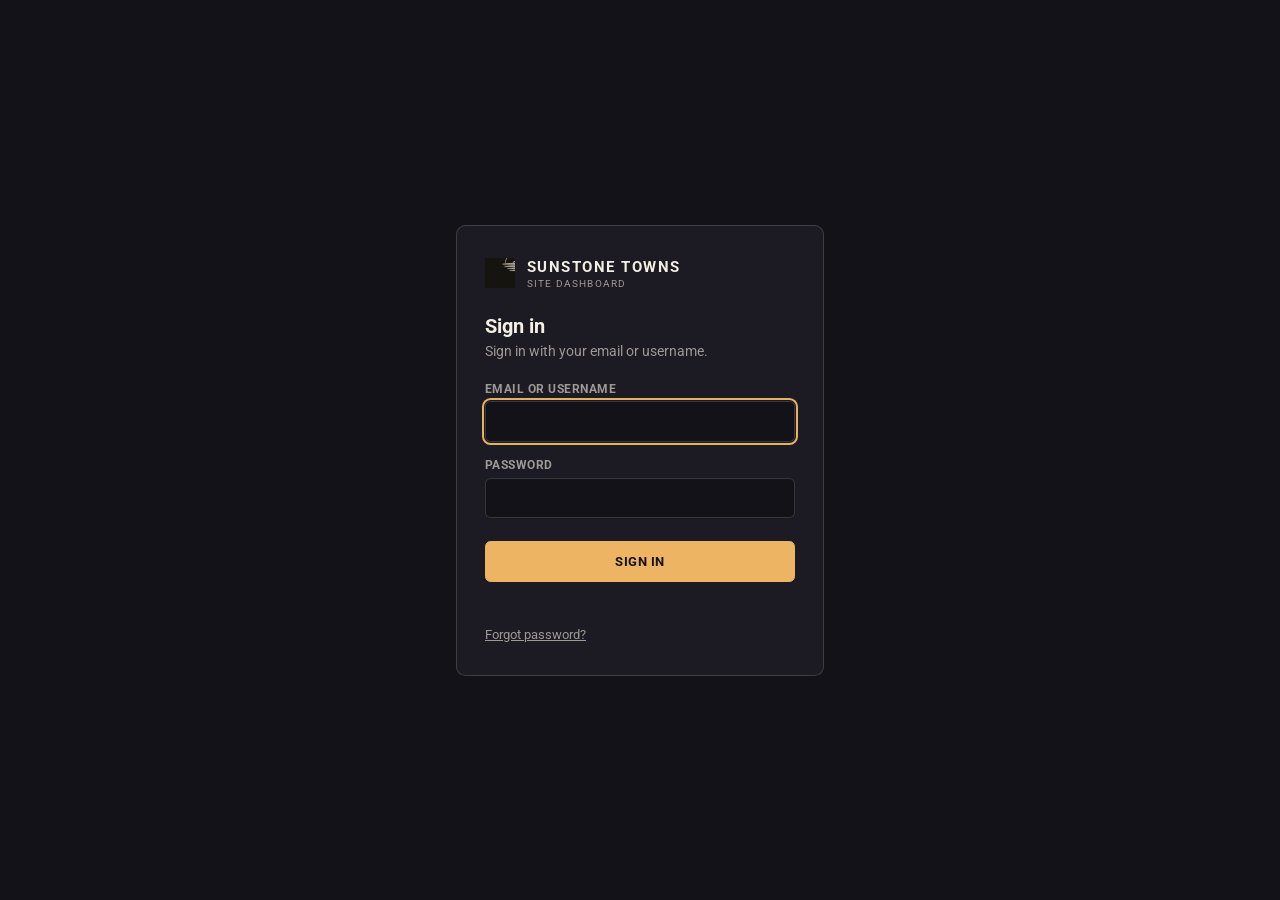
<file: login.html>
<!DOCTYPE html>
<html lang="en">
<head>
<meta charset="UTF-8">
<meta name="viewport" content="width=device-width, initial-scale=1.0">
<title>Sign in, Sunstone Towns Site Dashboard</title>
<meta name="robots" content="noindex, nofollow">
<link href="https://fonts.googleapis.com/css2?family=Roboto:wght@400;500;700&display=swap" rel="stylesheet">
<style>
:root{ --bg:#141219; --card:#1c1a22; --ink:#f4efe3; --sub:rgba(244,239,227,.6); --line:rgba(244,239,227,.16); --gold:#e7b162; --gold-btn:#ecb463; --bad:#e07a6a; }
*{ box-sizing:border-box; }
html,body{ height:100%; }
body{ margin:0; font-family:'Roboto','Helvetica Neue',Helvetica,Arial,sans-serif; background:var(--bg); color:var(--ink); display:flex; align-items:center; justify-content:center; -webkit-font-smoothing:antialiased; }
.card{ width:100%; max-width:23rem; margin:1rem; background:var(--card); border:1px solid var(--line); border-radius:0.6rem; padding:2rem 1.75rem; }
.brand{ display:flex; align-items:center; gap:0.7rem; margin-bottom:1.6rem; }
.brand img{ height:1.9rem; width:auto; display:block; }
.brand div{ display:flex; flex-direction:column; align-items:flex-start; text-align:left; }
.brand div .name{ font-size:0.95rem; font-weight:700; letter-spacing:0.1em; text-align:left; margin:0; }
.brand div .tag{ font-size:0.625rem; letter-spacing:0.12em; color:var(--sub); margin-top:0.15rem; text-transform:uppercase; text-align:left; }
h1{ font-size:1.25rem; margin:0 0 0.3rem; font-weight:700; }
p.sub{ margin:0 0 1.4rem; color:var(--sub); font-size:0.875rem; }
.field{ margin-bottom:1rem; }
.field label{ display:block; font-size:0.75rem; font-weight:700; text-transform:uppercase; letter-spacing:0.04em; color:var(--sub); margin-bottom:0.35rem; }
.field input{ width:100%; font-family:inherit; font-size:0.9375rem; padding:0.65rem 0.75rem; border:1px solid var(--line); border-radius:0.35rem; background:var(--bg); color:var(--ink); }
.field input:focus{ outline:2px solid var(--gold); outline-offset:1px; }
button{ width:100%; font-family:inherit; font-size:0.8125rem; font-weight:700; letter-spacing:0.04em; text-transform:uppercase; padding:0.75rem 1rem; border-radius:0.35rem; border:1px solid var(--gold-btn); background:var(--gold-btn); color:#17110a; cursor:pointer; margin-top:0.4rem; }
button:hover{ opacity:0.9; }
button:disabled{ opacity:0.5; cursor:default; }
.msg{ font-size:0.8125rem; margin-top:0.9rem; min-height:1.1em; }
.msg.err{ color:var(--bad); }
.msg.ok{ color:var(--gold); }
.linkbtn{ width:auto; background:none; border:0; padding:0; margin:1rem 0 0; color:var(--sub); font-size:0.8125rem; font-weight:400; letter-spacing:0; text-transform:none; text-decoration:underline; cursor:pointer; }
.linkbtn:hover{ color:var(--ink); opacity:1; }
.hidden{ display:none; }
p.note{ margin:1rem 0 0; color:var(--sub); font-size:0.75rem; line-height:1.5; }
</style>
</head>
<body>
<div class="card">
  <div class="brand"><img src="assets/favicon.svg" alt="Sunstone Towns"><div><div class="name">SUNSTONE TOWNS</div><div class="tag">Site Dashboard</div></div></div>
  <div id="view-login">
  <h1>Sign in</h1>
  <p class="sub">Sign in with your email or username.</p>
  <form id="login-form">
    <div class="field"><label for="username">Email or username</label><input id="username" name="username" autocomplete="username" autofocus></div>
    <div class="field"><label for="password">Password</label><input id="password" name="password" type="password" autocomplete="current-password"></div>
    <button type="submit" id="login-btn">Sign in</button>
    <div class="msg" id="login-msg"></div>
  </form>
  <button type="button" class="linkbtn" data-show="forgot">Forgot password?</button>
  </div>
  <div id="view-forgot" class="hidden">
  <h1>Reset your password</h1>
  <p class="sub">Enter your email or username and we'll email you a link to choose a new password.</p>
  <form id="forgot-form">
    <div class="field"><label for="forgot-email">Email or username</label><input id="forgot-email" autocomplete="username"></div>
    <button type="submit" id="forgot-btn">Send reset link</button>
    <div class="msg" id="forgot-msg"></div>
  </form>
  <button type="button" class="linkbtn" data-show="login">Back to sign in</button>
  <p class="note">The owner login can't be reset here. Its password is ADMIN_PASSWORD in Cloudflare.</p>
  </div>
  <div id="view-reset" class="hidden">
  <h1>Choose a new password</h1>
  <p class="sub">At least 10 characters. This signs you out on other devices.</p>
  <form id="reset-form">
    <div class="field"><label for="reset-pass">New password</label><input id="reset-pass" type="password" autocomplete="new-password"></div>
    <div class="field"><label for="reset-pass2">Type it again</label><input id="reset-pass2" type="password" autocomplete="new-password"></div>
    <button type="submit" id="reset-btn">Save new password</button>
    <div class="msg" id="reset-msg"></div>
  </form>
  <button type="button" class="linkbtn" data-show="forgot">Send a new link</button>
  </div>
</div>
<script>
const resetToken = new URLSearchParams(location.search).get('reset');
function show(view) {
  ['login', 'forgot', 'reset'].forEach((v) => document.getElementById('view-' + v).classList.toggle('hidden', v !== view));
  const first = document.querySelector('#view-' + view + ' input');
  if (first) first.focus();
}
document.querySelectorAll('[data-show]').forEach((b) => b.addEventListener('click', () => show(b.dataset.show)));
async function post(url, data) {
  const res = await fetch(url, { method: 'POST', headers: { 'content-type': 'application/json' }, body: JSON.stringify(data) });
  let body; try { body = await res.json(); } catch { body = null; }
  if (!res.ok || !body || body.ok === false) throw new Error((body && body.error) || 'Something went wrong. Please try again.');
  return body;
}
if (resetToken) {
  history.replaceState(null, '', location.pathname);
  show('reset');
}
document.getElementById('forgot-form').addEventListener('submit', async (e) => {
  e.preventDefault();
  const b = document.getElementById('forgot-btn'); const m = document.getElementById('forgot-msg');
  b.disabled = true; m.className = 'msg'; m.textContent = '';
  try {
    const body = await post('/api/password-reset', { email: document.getElementById('forgot-email').value });
    m.className = 'msg ok'; m.textContent = body.message;
  } catch (err) { m.className = 'msg err'; m.textContent = err.message; }
  b.disabled = false;
});
document.getElementById('reset-form').addEventListener('submit', async (e) => {
  e.preventDefault();
  const b = document.getElementById('reset-btn'); const m = document.getElementById('reset-msg');
  const p1 = document.getElementById('reset-pass').value; const p2 = document.getElementById('reset-pass2').value;
  m.className = 'msg err';
  if (p1.length < 10) { m.textContent = 'Passwords need at least 10 characters.'; return; }
  if (p1 !== p2) { m.textContent = "The two passwords don't match."; return; }
  b.disabled = true; m.className = 'msg'; m.textContent = '';
  try {
    const body = await post('/api/password-reset/confirm', { token: resetToken, password: p1 });
    show('login');
    document.getElementById('username').value = body.email || '';
    document.getElementById('password').focus();
    msg.className = 'msg ok'; msg.textContent = 'Password changed. Sign in with your new password.';
  } catch (err) { m.className = 'msg err'; m.textContent = err.message; b.disabled = false; }
});
const form = document.getElementById('login-form');
const btn = document.getElementById('login-btn');
const msg = document.getElementById('login-msg');
form.addEventListener('submit', async (e) => {
  e.preventDefault();
  const username = document.getElementById('username').value;
  const password = document.getElementById('password').value;
  btn.disabled = true; btn.textContent = 'Signing in…';
  msg.className = 'msg'; msg.textContent = '';
  try {
    const res = await fetch('/api/login', { method: 'POST', headers: { 'content-type': 'application/json' }, body: JSON.stringify({ username, password }) });
    let body; try { body = await res.json(); } catch { body = null; }
    if (!res.ok || !body || body.ok === false) throw new Error((body && body.error) || 'Sign in failed.');
    const params = new URLSearchParams(location.search);
    location.href = params.get('next') || '/admin.html';
  } catch (err) {
    msg.className = 'msg err'; msg.textContent = err.message;
    btn.disabled = false; btn.textContent = 'Sign in';
  }
});
</script>
</body>
</html>
</file>
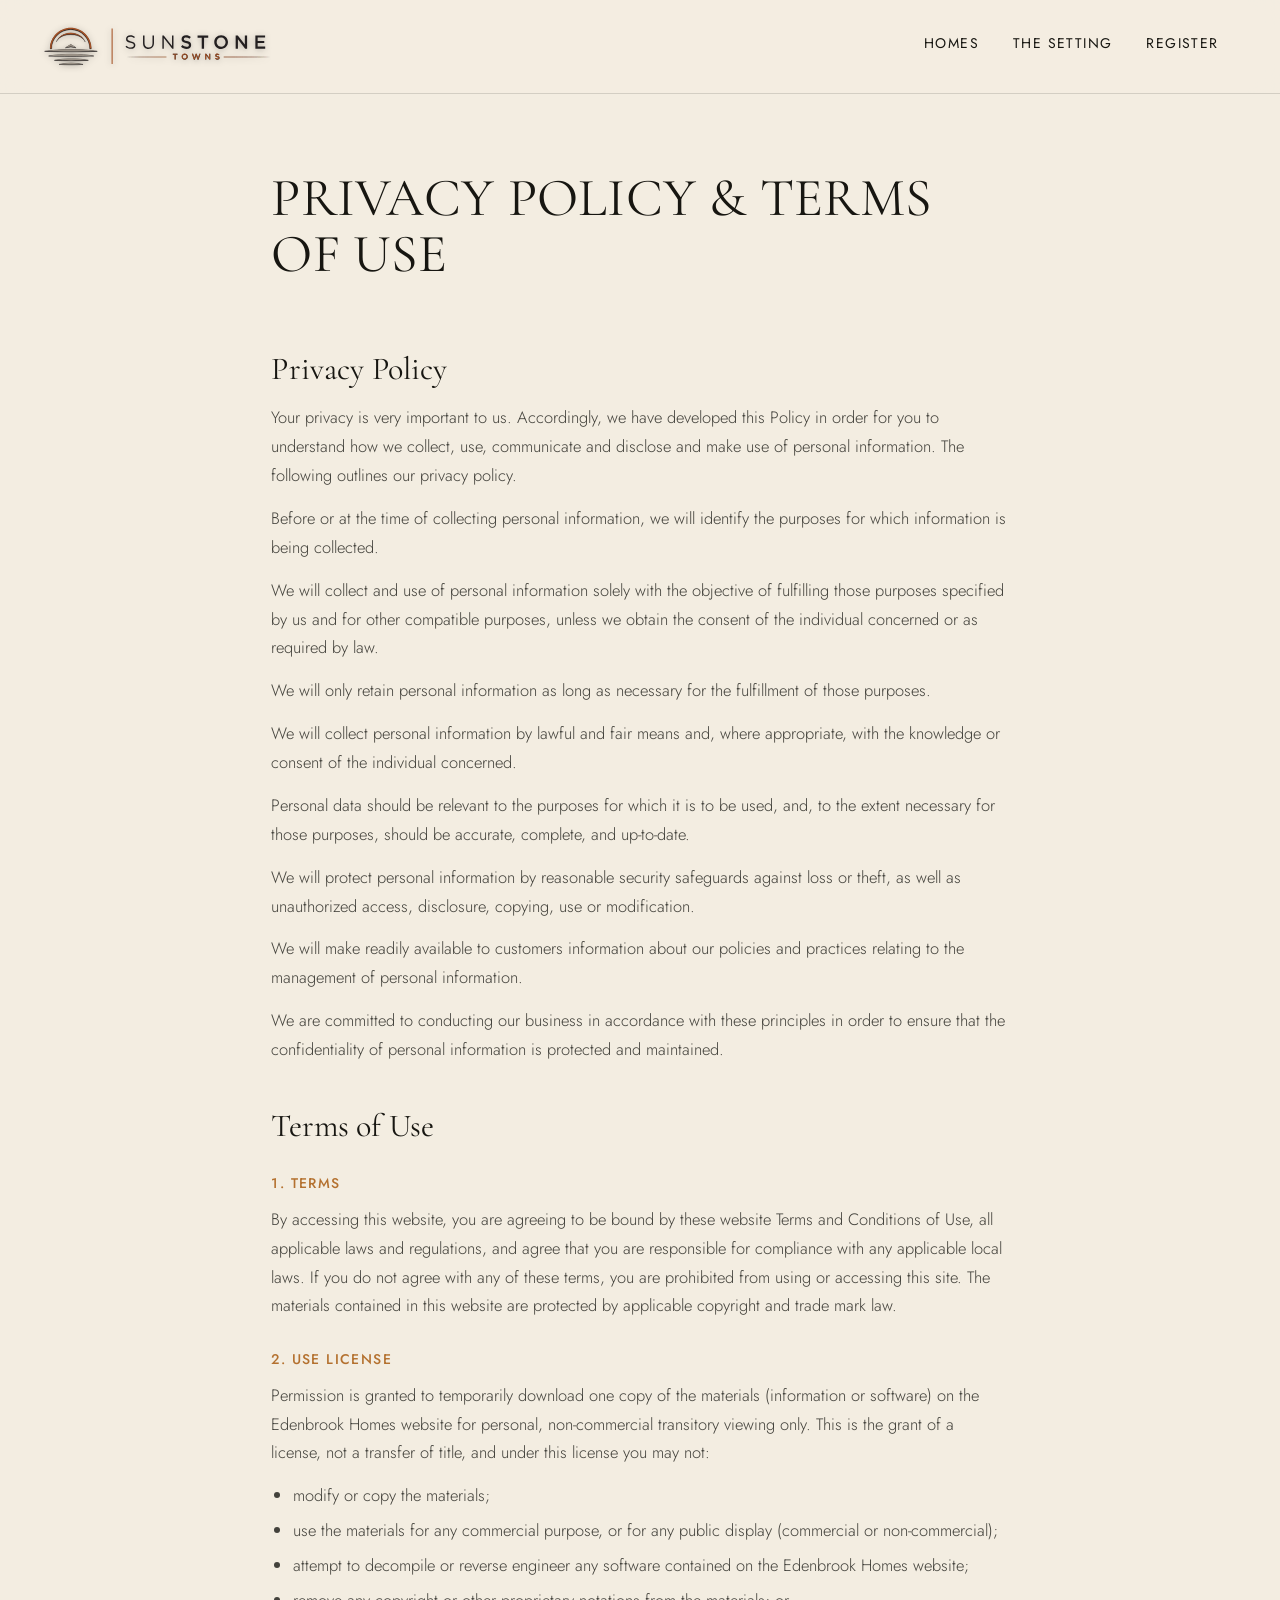
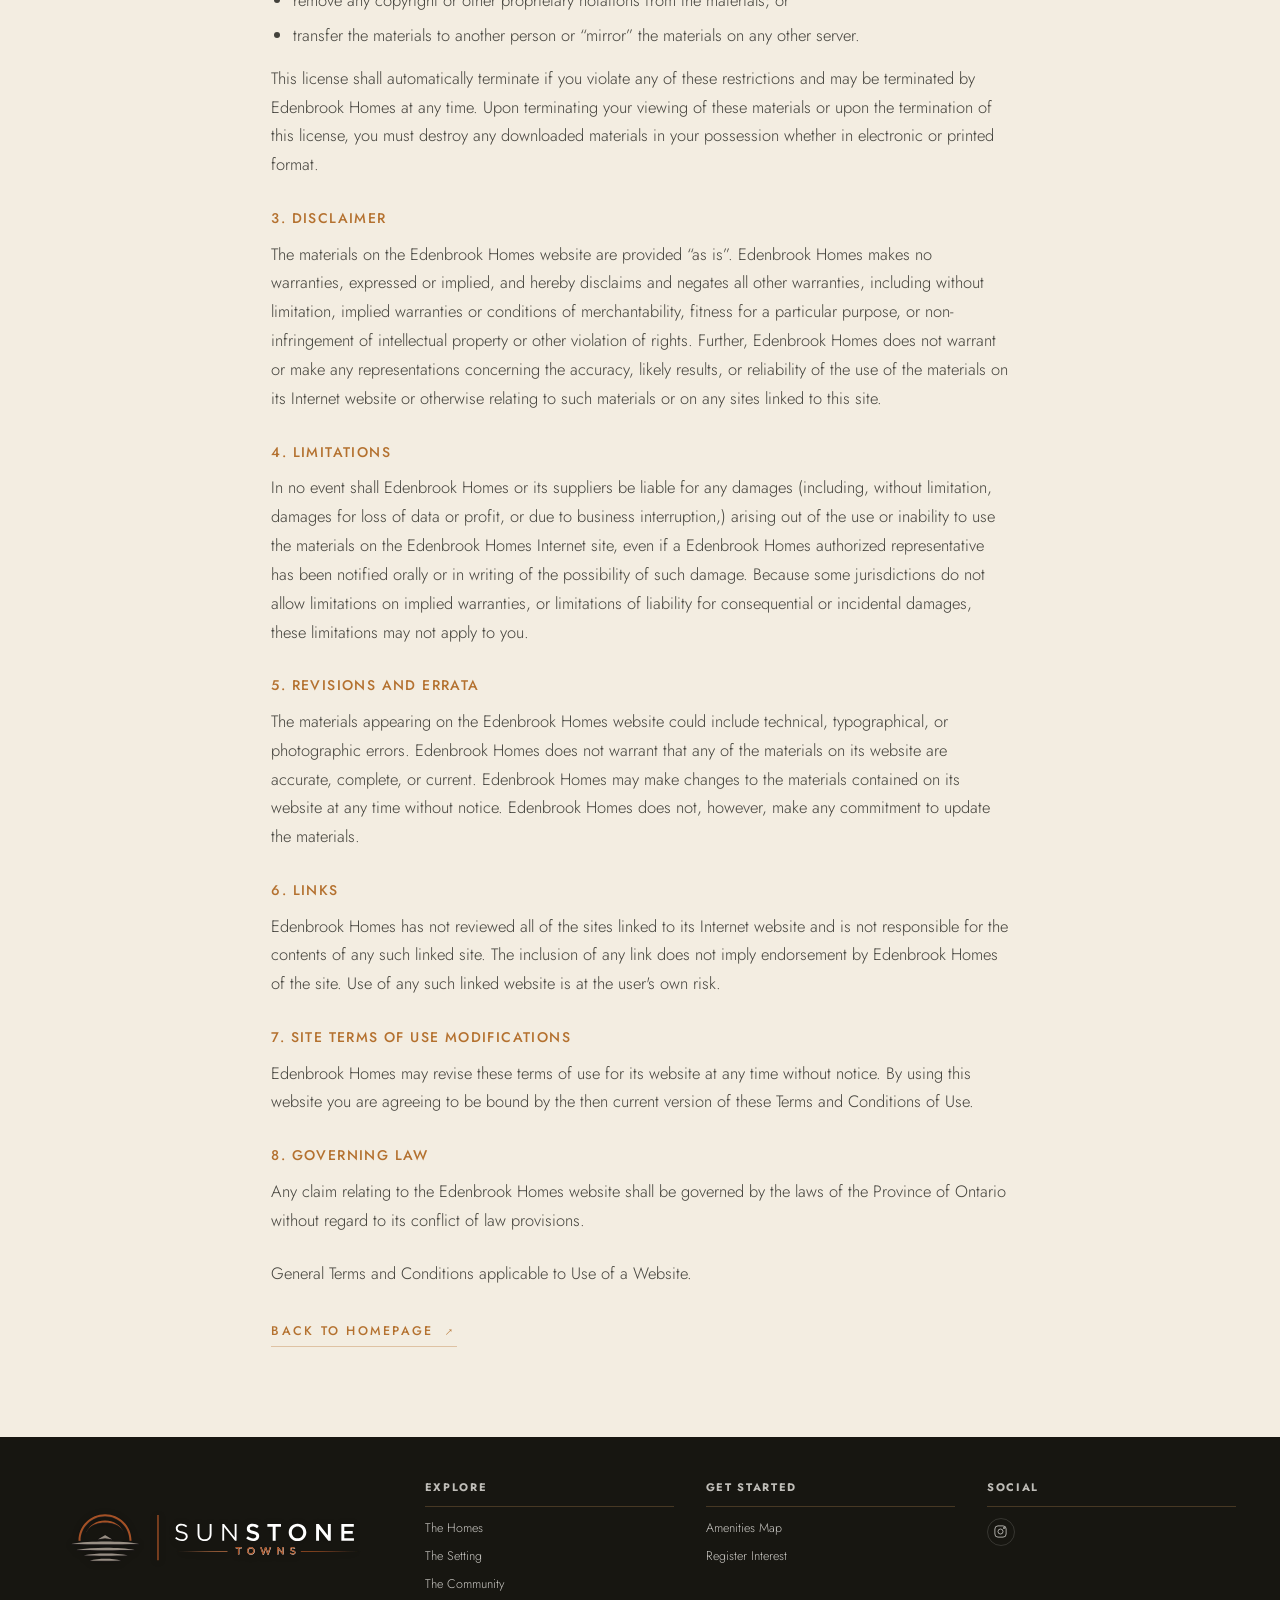
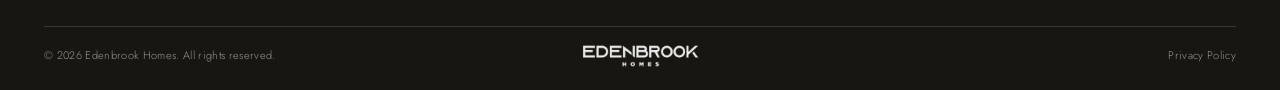
<file: privacy-policy.html>
<!DOCTYPE html>
<html lang="en">
<head>
<meta charset="utf-8">
<!--cms:head_tags-->
<meta name="viewport" content="width=device-width, initial-scale=1">
<title>Privacy Policy &amp; Terms of Use, Sunstone Towns | Edenbrook Homes</title>
<meta name="description" content="Privacy policy and terms of use for the Sunstone Towns website by Edenbrook Homes.">
<meta name="theme-color" content="#15140F">
<meta name="robots" content="noindex">

<link rel="icon" href="assets/favicon.svg" type="image/svg+xml">
<link rel="preconnect" href="https://fonts.googleapis.com">
<link rel="preconnect" href="https://fonts.gstatic.com" crossorigin>
<link href="https://fonts.googleapis.com/css2?family=Cormorant+Garamond:ital,wght@0,300;0,400;0,500;1,300;1,400&family=Jost:wght@300;400;500&display=swap" rel="stylesheet">
<link rel="stylesheet" href="css/styles.css?v=16">
</head>
<body>
<!--cms:body_start_tags-->

<header class="site-header is-stuck">
  <div class="site-header__inner">
    <div class="header__brand-col">
      <a href="index.html" class="brand" aria-label="Sunstone Towns, home">
        <img class="brand__logo brand__logo--landscape" src="assets/sunstonelogo-landscape.svg" alt="Sunstone Towns">
      </a>
    </div>

    <div class="header__nav-col">
      <nav class="nav" id="siteNav" aria-label="Primary">
        <a href="index.html#homes">Homes</a>
        <a href="index.html#setting">The Setting</a>
        <a href="index.html#register">Register</a>
      </nav>
      <button type="button" class="nav-toggle" id="navToggle" aria-label="Open menu" aria-expanded="false" aria-controls="siteNav">
        <span class="nav-toggle__bar"></span>
        <span class="nav-toggle__bar"></span>
        <span class="nav-toggle__bar"></span>
      </button>
    </div>
  </div>
</header>

<section class="legal">
  <div class="wrap legal__inner">
    <header class="legal__head">
      <h1>Privacy Policy &amp; Terms of Use</h1>
      <div class="rule rule--left"></div>
    </header>

    <div class="legal__body">
      <h2 id="privacy-policy">Privacy Policy</h2>
      <p>Your privacy is very important to us. Accordingly, we have developed this Policy in order for you to understand how we collect, use, communicate and disclose and make use of personal information. The following outlines our privacy policy.</p>
      <p>Before or at the time of collecting personal information, we will identify the purposes for which information is being collected.</p>
      <p>We will collect and use of personal information solely with the objective of fulfilling those purposes specified by us and for other compatible purposes, unless we obtain the consent of the individual concerned or as required by law.</p>
      <p>We will only retain personal information as long as necessary for the fulfillment of those purposes.</p>
      <p>We will collect personal information by lawful and fair means and, where appropriate, with the knowledge or consent of the individual concerned.</p>
      <p>Personal data should be relevant to the purposes for which it is to be used, and, to the extent necessary for those purposes, should be accurate, complete, and up-to-date.</p>
      <p>We will protect personal information by reasonable security safeguards against loss or theft, as well as unauthorized access, disclosure, copying, use or modification.</p>
      <p>We will make readily available to customers information about our policies and practices relating to the management of personal information.</p>
      <p>We are committed to conducting our business in accordance with these principles in order to ensure that the confidentiality of personal information is protected and maintained.</p>

      <h2 id="terms-of-use">Terms of Use</h2>

      <h3>1. Terms</h3>
      <p>By accessing this website, you are agreeing to be bound by these website Terms and Conditions of Use, all applicable laws and regulations, and agree that you are responsible for compliance with any applicable local laws. If you do not agree with any of these terms, you are prohibited from using or accessing this site. The materials contained in this website are protected by applicable copyright and trade mark law.</p>

      <h3>2. Use License</h3>
      <p>Permission is granted to temporarily download one copy of the materials (information or software) on the Edenbrook Homes website for personal, non-commercial transitory viewing only. This is the grant of a license, not a transfer of title, and under this license you may not:</p>
      <ul>
        <li>modify or copy the materials;</li>
        <li>use the materials for any commercial purpose, or for any public display (commercial or non-commercial);</li>
        <li>attempt to decompile or reverse engineer any software contained on the Edenbrook Homes website;</li>
        <li>remove any copyright or other proprietary notations from the materials; or</li>
        <li>transfer the materials to another person or &ldquo;mirror&rdquo; the materials on any other server.</li>
      </ul>
      <p>This license shall automatically terminate if you violate any of these restrictions and may be terminated by Edenbrook Homes at any time. Upon terminating your viewing of these materials or upon the termination of this license, you must destroy any downloaded materials in your possession whether in electronic or printed format.</p>

      <h3>3. Disclaimer</h3>
      <p>The materials on the Edenbrook Homes website are provided &ldquo;as is&rdquo;. Edenbrook Homes makes no warranties, expressed or implied, and hereby disclaims and negates all other warranties, including without limitation, implied warranties or conditions of merchantability, fitness for a particular purpose, or non-infringement of intellectual property or other violation of rights. Further, Edenbrook Homes does not warrant or make any representations concerning the accuracy, likely results, or reliability of the use of the materials on its Internet website or otherwise relating to such materials or on any sites linked to this site.</p>

      <h3>4. Limitations</h3>
      <p>In no event shall Edenbrook Homes or its suppliers be liable for any damages (including, without limitation, damages for loss of data or profit, or due to business interruption,) arising out of the use or inability to use the materials on the Edenbrook Homes Internet site, even if a Edenbrook Homes authorized representative has been notified orally or in writing of the possibility of such damage. Because some jurisdictions do not allow limitations on implied warranties, or limitations of liability for consequential or incidental damages, these limitations may not apply to you.</p>

      <h3>5. Revisions and Errata</h3>
      <p>The materials appearing on the Edenbrook Homes website could include technical, typographical, or photographic errors. Edenbrook Homes does not warrant that any of the materials on its website are accurate, complete, or current. Edenbrook Homes may make changes to the materials contained on its website at any time without notice. Edenbrook Homes does not, however, make any commitment to update the materials.</p>

      <h3>6. Links</h3>
      <p>Edenbrook Homes has not reviewed all of the sites linked to its Internet website and is not responsible for the contents of any such linked site. The inclusion of any link does not imply endorsement by Edenbrook Homes of the site. Use of any such linked website is at the user's own risk.</p>

      <h3>7. Site Terms of Use Modifications</h3>
      <p>Edenbrook Homes may revise these terms of use for its website at any time without notice. By using this website you are agreeing to be bound by the then current version of these Terms and Conditions of Use.</p>

      <h3>8. Governing Law</h3>
      <p>Any claim relating to the Edenbrook Homes website shall be governed by the laws of the Province of Ontario without regard to its conflict of law provisions.</p>

      <p class="legal__fine">General Terms and Conditions applicable to Use of a Website.</p>
    </div>

    <a href="index.html" class="link-arrow">Back to Homepage <span class="arw arw--up">→</span></a>
  </div>
</section>

<footer class="site-footer">
  <div class="wrap">
    <div class="footer__top">
      <div class="footer__col footer__col--brand">
        <div class="brand brand--footer">
          <img class="brand__logo brand__logo--landscape" src="assets/sunstonelogo-landscape-white-text.svg" alt="Sunstone Towns">
        </div>
      </div>

      <div class="footer__col">
        <h4>Explore</h4>
        <a href="index.html#homes">The Homes</a>
        <a href="index.html#setting">The Setting</a>
        <a href="index.html#community">The Community</a>
      </div>

      <div class="footer__col">
        <h4>Get Started</h4>
        <a href="index.html#map">Amenities Map</a>
        <a href="index.html#register">Register Interest</a>
      </div>

      <div class="footer__col footer__col--last">
        <h4>Social</h4>
        <div class="social">
          <a href="https://www.instagram.com/edenbrookhomes" target="_blank" rel="noopener" aria-label="Instagram"><svg width="15" height="15" viewBox="0 0 24 24" fill="none" stroke="currentColor" stroke-width="1.5"><rect x="3" y="3" width="18" height="18" rx="5"/><circle cx="12" cy="12" r="4"/><circle cx="17.6" cy="6.4" r="1"/></svg></a>
        </div>
      </div>
    </div>

    <div class="footer__base">
      <span class="footer__copyright">&copy; 2026 Edenbrook Homes. All rights reserved.</span>
      <img class="footer__edenbrook-logo" src="assets/edenbrooklogo.avif" alt="Edenbrook Homes">
      <a href="privacy-policy.html" class="footer__legal-link">Privacy Policy</a>
    </div>
  </div>
</footer>

<script>
  document.querySelectorAll('[data-reveal]').forEach(function (el) { el.classList.add('is-in'); });

  (function () {
    var navToggle = document.getElementById('navToggle');
    var siteNav = document.getElementById('siteNav');
    if (!navToggle || !siteNav) return;
    function closeNav() {
      siteNav.classList.remove('is-open');
      navToggle.setAttribute('aria-expanded', 'false');
      navToggle.setAttribute('aria-label', 'Open menu');
    }
    function openNav() {
      siteNav.classList.add('is-open');
      navToggle.setAttribute('aria-expanded', 'true');
      navToggle.setAttribute('aria-label', 'Close menu');
    }
    navToggle.addEventListener('click', function () {
      if (siteNav.classList.contains('is-open')) closeNav(); else openNav();
    });
    siteNav.querySelectorAll('a').forEach(function (a) { a.addEventListener('click', closeNav); });
    document.addEventListener('keydown', function (e) { if (e.key === 'Escape') closeNav(); });
    window.addEventListener('resize', function () { if (window.innerWidth > 1100) closeNav(); });
  })();
</script>
<!--cms:body_end_tags-->
</body>
</html>
</file>
<file: css/styles.css>
:root{
  --cream:        #F3EDE1;
  --cream-deep:   #EFE7D8;
  --ink:          #171611;
  --charcoal:     #161510;
  --charcoal-2:   #201d17;
  --copper:       #B4712F;
  --copper-light: #D79B5B;
  --muted:        rgba(23,22,17,.80);
  --muted-soft:   rgba(23,22,17,.66);
  --line:         rgba(23,22,17,.14);
  --line-dark:    rgba(248,245,240,.14);

  --serif: 'Cormorant Garamond', 'Iowan Old Style', Georgia, serif;
  --sans:  'Jost', -apple-system, BlinkMacSystemFont, 'Helvetica Neue', Arial, sans-serif;

  --gutter: 44px;
  --maxw: clamp(1320px, 78vw, 1800px);
  --split-l: 46.5%;
  --split-r: 53.5%;

  --ease: cubic-bezier(.22,.75,.28,1);
  --ease-out: cubic-bezier(.16,.84,.32,1);


  --fs-1: clamp(11px, 8.00px + 0.234vw, 14px);   
  --fs-2: clamp(12.5px, 9.00px + 0.273vw, 16px); 
  --fs-3: clamp(14px, 10.00px + 0.312vw, 18px);   
  --fs-4: clamp(16.5px, 12.00px + 0.352vw, 21px);   
  --fs-5: clamp(28px, 16.00px + 0.938vw, 40px);   
}


*,*::before,*::after{margin:0;padding:0;box-sizing:border-box;}
html{scroll-behavior:smooth;-webkit-text-size-adjust:100%;scroll-padding-top:70px;}
body{
  font-family:var(--sans);
  font-weight:300;
  font-size:var(--fs-4);
  line-height:1.6;
  color:var(--ink);
  background:var(--cream);
  overflow-x:hidden;
  -webkit-font-smoothing:antialiased;
  -moz-osx-font-smoothing:grayscale;
}
a{color:inherit;text-decoration:none;}
img{display:block;max-width:100%;height:auto;}
button,input,select,textarea{font-family:inherit;font-size:inherit;color:inherit;}
::selection{background:var(--copper);color:#fff;}

h1,h2,.serif{font-family:var(--serif);font-weight:400;letter-spacing:.005em;}
h1,h2{text-transform:uppercase;}
h1{font-size:clamp(48px,6.2vw,112px);line-height:1.04;}
h2{font-size:clamp(30px,3.4vw,72px);line-height:1.14;}

.lede{font-size:var(--fs-4);line-height:1.75;color:var(--muted);font-weight:400;}

.wrap{width:100%;max-width:var(--maxw);margin:0 auto;padding:0 var(--gutter);}
section{position:relative;scroll-margin-top:70px;}

.rule{width:48px;height:1px;background:var(--copper);margin:22px auto 0;transform-origin:center;}
.rule--left{margin-left:0;}

.link-arrow{
  display:inline-flex;align-items:center;gap:9px;margin-top:26px;
  font-size:var(--fs-2);font-weight:500;letter-spacing:.18em;text-transform:uppercase;color:var(--copper);
  border-bottom:1px solid rgba(180,113,47,.35);padding-bottom:5px;transition:border-color .4s var(--ease);
}
.link-arrow:hover{border-color:var(--copper);}
.link-arrow .arw{display:inline-block;transition:transform .4s var(--ease);}
.link-arrow:hover .arw{transform:translateX(4px);}

.link-arrow .arw--up{transform:rotate(-45deg);}
.link-arrow:hover .arw--up{transform:rotate(0deg) translateX(4px);}

.btn{
  display:inline-flex;align-items:center;justify-content:center;gap:10px;
  padding:17px 34px;border-radius:1px;border:1px solid transparent;cursor:pointer;
  font-size:var(--fs-2);font-weight:500;letter-spacing:.2em;text-transform:uppercase;
  transition:background .45s var(--ease), color .45s var(--ease),
             border-color .45s var(--ease), transform .45s var(--ease), box-shadow .45s var(--ease);
}
.btn--solid{background:var(--copper);color:#fff;border-color:var(--copper);}
.btn--solid:hover{background:#8B551F;border-color:#8B551F;
  transform:translateY(-2px);box-shadow:0 14px 30px rgba(180,113,47,.32);}


[data-reveal]{opacity:0;transform:translateY(24px);transition:opacity .9s var(--ease-out), transform .9s var(--ease-out);}
[data-reveal].is-in{opacity:1;transform:none;}
.rule{transform:scaleX(0);transition:transform .8s var(--ease-out) .2s;}
[data-reveal].is-in .rule{transform:scaleX(1);}

@media (prefers-reduced-motion: reduce){
  html{scroll-behavior:auto;}
  *,*::before,*::after{animation-duration:.001ms!important;animation-iteration-count:1!important;transition-duration:.001ms!important;}
  [data-reveal]{opacity:1!important;transform:none!important;}
}


.site-header{position:fixed;top:0;left:0;right:0;z-index:200;
  transition:background .5s var(--ease), box-shadow .5s var(--ease);}
.site-header.is-stuck{background:rgba(243,237,225,.92);
  backdrop-filter:saturate(1.4) blur(16px);-webkit-backdrop-filter:saturate(1.4) blur(16px);box-shadow:0 1px 0 var(--line);}

.site-header__inner{display:grid;grid-template-columns:var(--split-l) var(--split-r);align-items:center;min-height:96px;}
.site-header.is-stuck .site-header__inner{min-height:70px;}

.header__brand-col{padding-left:34px;transition:padding .5s var(--ease);display:flex;align-items:center;}
.header__nav-col{
  display:flex;align-items:center;justify-content:flex-end;
  padding:0 clamp(40px,4.8vw,76px) 0 24px;
}

.brand{display:flex;align-items:center;position:relative;}

.brand__logo{display:block;width:210px;height:auto;flex-shrink:0;
  filter:drop-shadow(0 1px 3px rgba(0,0,0,.3));
  transition:transform .6s var(--ease), opacity .5s var(--ease);}
.brand:hover .brand__logo{transform:translateY(-2px);}

.brand__logo--dark{position:absolute;top:0;left:0;opacity:0;filter:none;}
.brand__logo--white{opacity:1;}
.site-header.is-stuck .brand__logo--dark{opacity:1;}
.site-header.is-stuck .brand__logo--white{opacity:0;}

.nav{display:flex;align-items:center;gap:52px;}
.nav a{position:relative;font-size:var(--fs-4);font-weight:400;letter-spacing:.1em;text-transform:uppercase;
  color:var(--ink);padding-bottom:6px;transition:color .5s var(--ease);}
.nav a::after{content:'';position:absolute;left:0;bottom:0;width:100%;height:1px;background:var(--copper);
  transform:scaleX(0);transform-origin:right;transition:transform .5s var(--ease);}
.nav a:hover::after{transform:scaleX(1);transform-origin:left;}


.nav-toggle{display:none;flex-direction:column;justify-content:center;gap:5px;
  width:32px;height:32px;padding:0;background:none;border:0;cursor:pointer;flex-shrink:0;}

.nav-toggle__bar{display:block;width:100%;height:2px;background:#fff;
  transition:background .35s var(--ease), transform .35s var(--ease), opacity .35s var(--ease);}
.site-header.is-stuck .nav-toggle__bar{background:var(--ink);}
.nav-toggle:hover .nav-toggle__bar{background:var(--ink);}
.nav-toggle[aria-expanded="true"] .nav-toggle__bar:nth-child(1){transform:translateY(7px) rotate(45deg);}
.nav-toggle[aria-expanded="true"] .nav-toggle__bar:nth-child(2){opacity:0;}
.nav-toggle[aria-expanded="true"] .nav-toggle__bar:nth-child(3){transform:translateY(-7px) rotate(-45deg);}


.hero-split{display:grid;grid-template-columns:var(--split-l) var(--split-r);min-height:100svh;background:var(--cream);}
.hero-split__media{position:relative;overflow:hidden;}
.hero-split__media img{width:100%;height:100%;object-fit:cover;transform:scale(1.06);
  animation:heroIn 2.2s var(--ease-out) both;}

.hero-split__media::before{content:'';position:absolute;inset:0;background:linear-gradient(180deg,rgba(0,0,0,.3),rgba(0,0,0,0) 30%);z-index:1;}
@keyframes heroIn{from{transform:scale(1.16);opacity:.5;}to{transform:scale(1.06);opacity:1;}}


.hero-slider__track{position:relative;width:100%;height:100%;z-index:0;}
.hero-slider__slide{position:absolute;inset:0;opacity:0;transition:opacity 1.1s var(--ease);}
.hero-slider__slide.is-active{opacity:1;}
.hero-slider__arrow{
  position:absolute;top:50%;transform:translateY(-50%);z-index:3;
  width:42px;height:42px;border-radius:50%;border:1px solid rgba(255,255,255,.5);
  background:rgba(23,22,17,.35);backdrop-filter:blur(6px);-webkit-backdrop-filter:blur(6px);
  color:#fff;display:flex;align-items:center;justify-content:center;cursor:pointer;
  transition:background .35s var(--ease), border-color .35s var(--ease);
}
.hero-slider__arrow:hover{background:var(--copper);border-color:var(--copper);}
.hero-slider__arrow--prev{left:20px;}
.hero-slider__arrow--next{right:20px;}
.hero-slider__dots{position:absolute;left:50%;bottom:24px;transform:translateX(-50%);
  display:flex;gap:8px;z-index:3;}
.hero-slider__dot{width:7px;height:7px;border-radius:50%;border:0;padding:0;cursor:pointer;
  background:rgba(255,255,255,.45);transition:background .3s var(--ease), transform .3s var(--ease);}
.hero-slider__dot.is-active{background:#fff;transform:scale(1.3);}

.hero-split__panel{
  display:flex;flex-direction:column;justify-content:center;gap:14px;
  padding:clamp(96px,10vw,130px) clamp(40px,4.8vw,76px) 40px;
}
.hero-split__panel h1{color:var(--ink);}
.hero-split__panel .rule{margin-top:22px;}
.hero-split__tag{font-size:var(--fs-3);letter-spacing:.18em;text-transform:uppercase;color:var(--muted);margin-top:6px;}

.hero-split__specs{display:flex;align-items:center;gap:32px;flex-wrap:wrap;padding-top:28px;margin-top:24px;border-top:1px solid var(--line);}
.hero-split__specs .figure{display:block;font-size:var(--fs-2);font-weight:500;letter-spacing:.08em;color:var(--ink);line-height:1.6;text-transform:uppercase;}
.hero-split__specs .figure__num{display:flex;align-items:baseline;gap:7px;margin-top:2px;}
.hero-split__specs .figure strong{display:block;font-family:var(--serif);font-size:clamp(38px,3.2vw,64px);font-weight:500;color:var(--copper);text-transform:none;line-height:1;}
.hero-split__specs .figure small{font-size:var(--fs-2);font-weight:500;letter-spacing:.06em;color:var(--muted);text-transform:uppercase;}
.hero-split__specs .divider{width:1px;height:60px;background:rgba(180,113,47,.28);}
.hero-split__cta{
  display:flex;align-items:center;gap:12px;font-size:var(--fs-2);letter-spacing:.13em;text-transform:uppercase;
  color:var(--copper);font-weight:500;line-height:1.4;
}
.arw-circle{width:38px;height:38px;border-radius:50%;border:1px solid var(--copper);flex-shrink:0;
  display:flex;align-items:center;justify-content:center;color:var(--copper);background:none;cursor:pointer;
  transition:background .4s var(--ease), color .4s var(--ease), transform .4s var(--ease);}
.hero-split__cta:hover .arw-circle{background:var(--copper);color:#fff;transform:translateX(3px);}


.vision{background:var(--cream);padding:clamp(46px,5.4vw,72px) 0;border-top:1px solid rgba(180,113,47,.22);}
.vision__grid{
  display:grid;grid-template-columns:1fr .5fr .78fr;gap:clamp(18px,2.6vw,34px);align-items:center;
}
.vision h2{color:var(--ink);}
.vision__media{overflow:hidden;border-radius:1px;aspect-ratio:1/1.02;}
.vision__media img{width:100%;height:100%;object-fit:cover;transition:transform 1.3s var(--ease);}
.vision__media:hover img{transform:scale(1.06);}
.vision__copy{font-size:var(--fs-4);line-height:1.75;color:var(--muted);}


.homes{background:var(--charcoal);color:var(--cream);padding:clamp(46px,5.2vw,64px) 0;}
.homes__grid{display:grid;grid-template-columns:.92fr 1.1fr .72fr;gap:clamp(20px,2.6vw,30px);align-items:stretch;}
.homes__gallery{display:flex;flex-direction:column;gap:10px;}
.homes__main{overflow:hidden;border-radius:1px;}
.homes__main img{width:100%;height:100%;object-fit:cover;min-height:190px;max-height:270px;transition:transform 1.3s var(--ease);}
.homes__main:hover img{transform:scale(1.06);}
.homes__thumbs{display:grid;grid-template-columns:1fr 1fr;gap:10px;}
.homes__thumbs img{width:100%;height:100%;object-fit:cover;aspect-ratio:1/1;border-radius:1px;
  transition:transform 1.3s var(--ease);}
.homes__thumbs img:hover{transform:scale(1.06);}

.homes__body{display:flex;flex-direction:column;justify-content:center;padding:0 6px;}
.homes__body h2{color:#fff;margin-bottom:0;}
.homes__body p{margin:16px 0 26px;font-size:var(--fs-4);line-height:1.75;color:rgba(248,245,240,.80);max-width:20em;}
.homes__specs{display:flex;align-items:flex-start;gap:16px;}
.homes__specs div:not(.divider){display:flex;flex-direction:column;gap:3px;}
.homes__specs .divider{width:1px;height:36px;background:rgba(215,155,91,.28);margin-top:3px;}
.homes__specs strong{white-space:nowrap;font-family:var(--serif);font-size:clamp(28px,2.3vw,46px);color:var(--copper-light);font-weight:500;line-height:1.1;}
.homes__specs span{white-space:nowrap;font-size:var(--fs-1);letter-spacing:.13em;text-transform:uppercase;color:rgba(248,245,240,.72);}

@media (max-width:680px){
  .homes__specs{gap:clamp(8px,2.6vw,16px);}
  .homes__specs strong{font-size:clamp(18px,5.6vw,28px);}
  .homes__specs span{font-size:clamp(9px,2.5vw,11px);letter-spacing:.08em;}
}
.homes__body .link-arrow{color:var(--copper-light);border-color:rgba(215,155,91,.35);margin-top:28px;}
.homes__body .link-arrow:hover{border-color:var(--copper-light);}

.homes__side{overflow:hidden;border-radius:1px;}
.homes__side img{width:100%;height:100%;object-fit:cover;transition:transform 1.3s var(--ease);}
.homes__side:hover img{transform:scale(1.06);}


.setting{background:var(--cream);padding:clamp(46px,5.2vw,64px) 0;}
.setting h2{color:var(--ink);margin:0 0 14px;}


.setting__head{
  display:flex;align-items:flex-end;justify-content:space-between;gap:clamp(24px,4vw,60px);
  margin-bottom:clamp(32px,4vw,48px);flex-wrap:wrap;
}
.setting__intro{flex:1 1 520px;}
.setting__intro .lede{font-size:var(--fs-4);line-height:1.7;max-width:29em;}

.setting__list{list-style:none;display:flex;gap:clamp(20px,3vw,40px);position:relative;flex-wrap:wrap;}
.setting__list li{display:flex;align-items:flex-start;gap:12px;position:relative;}
.setting__num{font-family:var(--serif);font-size:var(--fs-3);color:var(--copper);border:1px solid var(--copper);
  border-radius:50%;width:26px;height:26px;flex-shrink:0;display:flex;align-items:center;justify-content:center;
  background:var(--cream);position:relative;z-index:1;}
.setting__list strong{display:block;font-size:var(--fs-2);font-weight:500;letter-spacing:.08em;text-transform:uppercase;margin-bottom:3px;}
.setting__list span{font-size:var(--fs-4);color:var(--muted);line-height:1.4;}


.setting__photos{display:grid;grid-template-columns:repeat(3,1fr);gap:clamp(8px,1vw,14px);}
.setting__photo{position:relative;overflow:hidden;border-radius:1px;}
.setting__photo img{display:block;width:100%;height:clamp(240px,26vw,360px);object-fit:cover;
  transition:transform 1.3s var(--ease);}
.setting__photo:hover img{transform:scale(1.06);}


.setting__photo-tag{
  position:absolute;left:0;right:0;bottom:0;padding:16px 18px 14px;
  font-family:var(--sans);font-size:var(--fs-2);font-weight:500;letter-spacing:.14em;text-transform:uppercase;color:#fff;
  background:linear-gradient(180deg,rgba(23,22,17,0) 0%,rgba(23,22,17,.72) 100%);
  opacity:0;transform:translateY(8px);
  transition:opacity .4s var(--ease), transform .4s var(--ease);
  pointer-events:none;
}
.setting__photo:hover .setting__photo-tag{opacity:1;transform:none;}


.map-section{background:var(--cream);padding:clamp(10px,1.2vw,18px) 0 clamp(46px,5.2vw,64px);color:var(--ink);}
.map-section__head{margin-bottom:clamp(28px,3.2vw,40px);}
.map-section__head h2{color:var(--ink);margin-bottom:12px;}
.map-section__head .lede{font-size:var(--fs-4);max-width:34em;}

.map-section__frame{
  display:grid;grid-template-columns:.86fr 2fr;gap:clamp(18px,2vw,28px);align-items:stretch;
}

.map-section__list{list-style:none;display:flex;flex-direction:column;gap:2px;
  border:1px solid var(--line);border-radius:2px;background:#fff;
  max-height:clamp(400px,44vw,600px);overflow-y:auto;overflow-x:hidden;
  scrollbar-width:thin;scrollbar-color:var(--copper) var(--cream);}
.map-section__list::-webkit-scrollbar{width:7px;}
.map-section__list::-webkit-scrollbar-track{background:var(--cream);}
.map-section__list::-webkit-scrollbar-thumb{background:var(--copper);border-radius:4px;}
.map-section__list li{
  display:flex;align-items:center;gap:12px;padding:13px 16px;cursor:pointer;
  border-bottom:1px solid var(--line);transition:background .3s var(--ease);flex:none;
}
.map-section__list li:last-child{border-bottom:0;}

.map-section__list-group{padding:9px 16px;font-family:var(--sans);font-size:var(--fs-1);
  font-weight:600;letter-spacing:.14em;text-transform:uppercase;color:#fff;
  background:var(--copper-light);border-bottom:1px solid var(--copper-light);
  cursor:pointer;transition:background .3s var(--ease);
  position:sticky;top:0;z-index:2;justify-content:space-between;}
.map-section__list-group:hover{background:var(--copper);border-bottom-color:var(--copper);color:var(--ink);}
.map-section__list-group.is-open{background:var(--copper);border-bottom-color:var(--copper);color:#fff;}
.map-section__list-group.is-open:hover{color:var(--ink);}

.map-section__list-chevron{flex-shrink:0;transition:transform .3s var(--ease);}
.map-section__list-group.is-open .map-section__list-chevron{transform:rotate(180deg);}
.map-section__list li.is-collapsed{display:none;}
.map-section__list li:hover{background:var(--cream-deep);}
.map-section__list li.is-active{background:var(--ink);}
.map-section__list li.is-active .map-item__text strong,
.map-section__list li.is-active .map-item__text span{color:#fff;}
.map-section__list li.is-active .map-item__text span{color:rgba(248,245,240,.80);}

.map-item__text{display:flex;flex-direction:column;gap:2px;min-width:0;}
.map-item__text strong{font-size:var(--fs-4);font-weight:500;letter-spacing:.02em;color:var(--ink);
  white-space:nowrap;overflow:hidden;text-overflow:ellipsis;transition:color .3s var(--ease);}
.map-item__text span{font-size:var(--fs-3);color:var(--muted);white-space:nowrap;overflow:hidden;text-overflow:ellipsis;
  transition:color .3s var(--ease);}

.map-pin-icon{width:30px;height:30px;border-radius:50%;flex-shrink:0;
  display:flex;align-items:center;justify-content:center;color:#fff;border:2px solid #fff;
  box-shadow:0 2px 8px rgba(0,0,0,.18);}

.map-pin-icon--site{background:var(--copper);}
.map-pin-icon--transit{background:#8B5A2B;}
.map-pin-icon--shop{background:#C1813F;}
.map-pin-icon--hwy{background:#6E5842;}
.map-pin-icon--park{background:#A5702F;}
.map-pin-icon--grocery{background:#D79B5B;}
.map-pin-icon--school{background:#7A4A24;}
.map-pin-icon--hospital{background:#96612F;}
.map-pin-icon--dining{background:#B4703A;}
.map-pin-icon--rec{background:#8C6A3F;}

.map-section__map-wrap{position:relative;height:100%;z-index:0;}

.leaflet-pane,.leaflet-top,.leaflet-bottom,.leaflet-control{z-index:20!important;}
.leaflet-popup-pane{z-index:30!important;}
#sunstoneMap{
  width:100%;height:100%;min-height:400px;border-radius:2px;
  border:1px solid var(--line);box-shadow:0 20px 46px rgba(23,22,17,.14);
  background-color:#EFE7D8;
}
.leaflet-container{background:#EFE7D8;font-family:var(--sans);}
.leaflet-tile-pane{filter:saturate(.7) brightness(1.02) sepia(.07);}
.leaflet-control-zoom{border:0!important;box-shadow:0 6px 18px rgba(23,22,17,.16)!important;}
.leaflet-control-zoom a{
  background:#fff!important;color:var(--copper)!important;border-color:var(--line)!important;
}
.leaflet-popup-content-wrapper{background:var(--ink);color:var(--cream);border-radius:2px;}
.leaflet-popup-content{font-family:var(--sans);font-size:var(--fs-3);line-height:1.5;margin:11px 14px;}
.leaflet-popup-content strong{font-family:var(--serif);font-size:var(--fs-4);font-weight:400;display:block;margin-bottom:2px;}
.leaflet-popup-content .pop-addr{display:block;color:rgba(248,245,240,.84);font-size:var(--fs-2);line-height:1.45;}
.leaflet-popup-tip{background:var(--ink);}
.map-tip.leaflet-tooltip{background:var(--ink);color:#fff;border:0;border-radius:2px;
  font-family:var(--sans);font-size:var(--fs-2);letter-spacing:.04em;padding:5px 9px;box-shadow:0 4px 14px rgba(23,22,17,.3);}
.map-tip.leaflet-tooltip-top:before{border-top-color:var(--ink);}
.leaflet-popup-close-button{color:rgba(248,245,240,.80)!important;}



.map-pin{position:relative;width:34px;height:36px;}
.map-pin__circle{
  position:absolute;top:0;left:2px;width:30px;height:30px;border-radius:50%;
  border:2.5px solid #fff;box-shadow:0 4px 12px rgba(0,0,0,.35);
  display:flex;align-items:center;justify-content:center;color:#fff;
}
.map-pin__tail{
  position:absolute;top:27px;left:12px;width:0;height:0;
  border-left:5px solid transparent;border-right:5px solid transparent;border-top:9px solid #fff;
  filter:drop-shadow(0 3px 4px rgba(0,0,0,.25));
}

.map-pin--site{width:52px;height:55px;}
.map-pin--site .map-pin__circle{
  top:0;left:4px;width:44px;height:44px;border-width:3px;overflow:hidden;
  background:var(--ink);box-shadow:0 6px 16px rgba(0,0,0,.4);
}
.map-pin__logo{width:74%;height:74%;object-fit:contain;}
.map-pin--site .map-pin__tail{
  top:44px;left:20px;border-left-width:6px;border-right-width:6px;border-top-width:11px;
}
.map-pin--transit .map-pin__circle{background:#8B5A2B;}
.map-pin--shop .map-pin__circle{background:#C1813F;}
.map-pin--hwy .map-pin__circle{background:#6E5842;}
.map-pin--park .map-pin__circle{background:#A5702F;}
.map-pin--grocery .map-pin__circle{background:#D79B5B;}
.map-pin--school .map-pin__circle{background:#7A4A24;}
.map-pin--hospital .map-pin__circle{background:#96612F;}
.map-pin--dining .map-pin__circle{background:#B4703A;}
.map-pin--rec .map-pin__circle{background:#8C6A3F;}


.community{display:grid;grid-template-columns:1.15fr 1fr;min-height:clamp(460px,46vw,760px);background:var(--cream-deep);}
.community__media{position:relative;overflow:hidden;}
.community__media img{width:100%;height:100%;object-fit:cover;transition:transform 1.4s var(--ease);}
.community__media:hover img{transform:scale(1.06);}
.community__body{display:flex;flex-direction:column;justify-content:center;padding:clamp(28px,3.4vw,52px);}
.community__body h2{color:var(--ink);margin-bottom:16px;}
.community__body p{max-width:23em;font-size:var(--fs-4);line-height:1.7;color:var(--muted);}


.gallery{background:var(--charcoal);color:var(--cream);padding:clamp(46px,5.2vw,64px) 0 clamp(30px,3.4vw,44px);}
.gallery__head{margin-bottom:28px;}
.gallery h2{color:#fff;}
.gallery__drag{font-size:var(--fs-2);letter-spacing:.16em;text-transform:uppercase;color:rgba(248,245,240,.72);
  display:flex;align-items:center;gap:8px;margin-top:18px;}

.gallery__strip{display:flex;gap:0;overflow-x:auto;width:100%;scroll-snap-type:x proximity;
  -webkit-overflow-scrolling:touch;cursor:grab;padding-bottom:12px;}
.gallery__strip.is-dragging{cursor:grabbing;scroll-snap-type:none;}
.gallery__strip::-webkit-scrollbar{height:5px;}
.gallery__strip::-webkit-scrollbar-thumb{background:rgba(248,245,240,.2);border-radius:3px;}
.gallery__strip figure{display:flex;flex-direction:column;gap:10px;flex:0 0 auto;
  width:33.334vw;scroll-snap-align:start;}
.gallery__strip figcaption{font-size:var(--fs-2);letter-spacing:.13em;color:rgba(248,245,240,.64);padding:0 10px;}
.gallery__strip figure > img{width:100%;aspect-ratio:4/5;object-fit:cover;border-radius:0;
  transition:transform 1.2s var(--ease);pointer-events:none;}
.gallery__strip figure:hover img{transform:scale(1.04);}
.gallery__progress{position:relative;height:1px;background:var(--line-dark);margin-top:10px;}
.gallery__progress span{position:absolute;left:0;top:50%;transform:translateY(-50%);width:8px;height:8px;
  border-radius:50%;background:var(--copper-light);transition:left .15s linear;}


.register{position:relative;background:var(--ink);color:var(--cream);overflow:hidden;padding:clamp(56px,6.4vw,86px) 0;}
.register__bg{position:absolute;inset:0;width:100%;height:100%;object-fit:cover;object-position:78% 55%;
  opacity:.5;filter:grayscale(.2) brightness(.62) contrast(1.02);}
.register::before{content:'';position:absolute;inset:0;
  background:linear-gradient(100deg,var(--ink) 0%,var(--ink) 40%,rgba(23,22,17,.75) 62%,rgba(23,22,17,.32) 100%);}
.register__inner{position:relative;z-index:1;display:grid;grid-template-columns:.7fr 1.3fr;gap:clamp(32px,5vw,64px);align-items:start;}


.register__head .brand{margin-bottom:22px;}
.register__head .brand__logo{width:180px;height:auto;filter:drop-shadow(0 2px 10px rgba(0,0,0,.35));}
.register__head .brand__logo--stacked{width:230px;}
.register__head h2{color:#fff;}
.register__head .rule{margin-left:0;margin-top:16px;}
.register__head .lede{color:rgba(248,245,240,.80);max-width:20em;font-size:var(--fs-4);margin-top:16px;}

.form--full{
  background:rgba(20,18,14,.72);backdrop-filter:blur(14px);-webkit-backdrop-filter:blur(14px);
  border:1px solid var(--line-dark);border-radius:3px;box-shadow:0 30px 70px rgba(0,0,0,.35);
  padding:clamp(24px,2.8vw,34px);display:flex;flex-direction:column;gap:14px;
}
.form__row{display:grid;grid-template-columns:1fr 1fr;gap:14px;}
.field{display:flex;flex-direction:column;gap:6px;}
.field label{font-size:var(--fs-1);letter-spacing:.12em;text-transform:uppercase;color:rgba(248,245,240,.72);}
.form input,.form select,.form textarea{
  width:100%;padding:11px 14px;background:rgba(248,245,240,.05);border:1px solid var(--line-dark);border-radius:1px;
  font-size:var(--fs-4);font-weight:300;letter-spacing:.02em;color:#fff;
  transition:border-color .4s var(--ease), background .4s var(--ease), box-shadow .4s var(--ease);
}
.form select{appearance:none;-webkit-appearance:none;
  background-image:url("data:image/svg+xml,%3Csvg xmlns='http://www.w3.org/2000/svg' width='14' height='14' viewBox='0 0 24 24' fill='none' stroke='%23D79B5B' stroke-width='2'%3E%3Cpath d='m6 9 6 6 6-6'/%3E%3C/svg%3E");
  background-repeat:no-repeat;background-position:right 14px center;padding-right:34px;}
.form select option{background:var(--charcoal);color:#fff;}
.form textarea{resize:vertical;min-height:64px;font-family:inherit;}
.form input::placeholder,.form textarea::placeholder{color:rgba(248,245,240,.3);}
.form input:focus,.form select:focus,.form textarea:focus{
  outline:none;border-color:var(--copper-light);background:rgba(248,245,240,.08);
  box-shadow:0 0 0 3px rgba(215,155,91,.14);}

.checkbox{display:flex;align-items:flex-start;gap:10px;font-size:var(--fs-3);line-height:1.55;color:rgba(248,245,240,.76);cursor:pointer;}
.checkbox input{width:14px;height:14px;margin-top:2px;accent-color:var(--copper);flex-shrink:0;}

.form--full button{margin-top:2px;border:0;padding:15px;cursor:pointer;align-self:flex-start;padding-left:38px;padding-right:38px;}
.form__done{
  display:none;align-items:center;gap:11px;padding:18px;background:rgba(215,155,91,.1);
  border:1px solid rgba(215,155,91,.32);color:var(--copper-light);font-size:var(--fs-4);letter-spacing:.03em;
}
.form.is-sent .form__done{display:flex;}
.form.is-sent .form__row,
.form.is-sent .field,
.form.is-sent .checkbox,
.form.is-sent button{display:none;}


.site-footer{background:var(--ink);color:rgba(248,245,240,.66);padding:clamp(30px,3.4vw,42px) 0 22px;}

.brand__logo--landscape{width:250px;height:auto;}
.brand--footer .brand__logo--landscape{width:320px;}

.footer__top{display:grid;grid-template-columns:1.4fr 1fr 1fr 1fr;gap:32px;
  padding-bottom:24px;border-bottom:1px solid var(--line-dark);align-items:start;}
.footer__col--brand{display:flex;flex-direction:column;align-items:center;text-align:center;}
.footer__col h4{font-size:var(--fs-1);letter-spacing:.15em;text-transform:uppercase;color:rgba(248,245,240,.75);
  margin-bottom:11px;padding-bottom:9px;border-bottom:1px solid rgba(215,155,91,.25);}

.footer__edenbrook-logo{display:block;width:120px;height:auto;
  filter:brightness(0) invert(1);opacity:.92;}
.footer__col a,.footer__col p{display:block;font-size:var(--fs-2);margin-bottom:8px;color:rgba(248,245,240,.80);
  transition:color .4s var(--ease);}
.footer__col a:hover{color:var(--copper-light);}
.social{display:flex;gap:10px;margin:2px 0 12px;}
.social a{width:28px;height:28px;border:1px solid var(--line-dark);border-radius:50%;
  display:flex;align-items:center;justify-content:center;color:rgba(248,245,240,.7);
  transition:background .45s var(--ease), border-color .45s var(--ease), color .45s var(--ease), transform .45s var(--ease);}
.social a:hover{background:var(--copper);border-color:var(--copper);color:#fff;transform:translateY(-3px);}

.footer__base{display:grid;grid-template-columns:1fr auto 1fr;align-items:center;gap:14px;
  padding-top:16px;font-size:var(--fs-1);letter-spacing:.03em;color:rgba(248,245,240,.58);line-height:1.5;}
.footer__copyright{justify-self:start;}
.footer__edenbrook-logo{justify-self:center;}
.footer__legal-link{justify-self:end;color:rgba(248,245,240,.58);transition:color .4s var(--ease);}
.footer__legal-link:hover{color:var(--copper-light);}
@media (max-width:680px){
  .footer__base{grid-template-columns:1fr;justify-items:center;text-align:center;gap:12px;}
  .footer__copyright,.footer__legal-link{justify-self:center;}
}


@media (max-width:1280px){
  .nav{gap:34px;}
  .nav a{font-size:var(--fs-3);}
}
@media (max-width:1100px){
  :root{--gutter:30px;}

  html{scroll-padding-top:100px;}
  section{scroll-margin-top:100px;}
  .site-header__inner{grid-template-columns:auto 1fr;}
  .header__nav-col{justify-content:flex-end;padding:0 24px;}
  .nav-toggle{display:flex;}

  .nav{
    position:absolute;top:100%;left:0;right:0;
    flex-direction:column;align-items:flex-start;gap:0;
    background:var(--cream);border-bottom:1px solid var(--line);
    padding:0 30px 28px;
    transform:translateY(-12px);opacity:0;pointer-events:none;
    transition:opacity .35s var(--ease), transform .35s var(--ease);
    box-shadow:0 20px 40px rgba(23,22,17,.16);
  }
  .nav.is-open{transform:translateY(0);opacity:1;pointer-events:auto;}
  .nav a{width:100%;padding:14px 0;font-size:var(--fs-4);letter-spacing:.08em;
    border-bottom:1px solid var(--line);}
  .nav a:last-child{border-bottom:0;}
  .hero-split{grid-template-columns:1fr;}
  .hero-split__media{min-height:52vh;}
  .vision__grid{grid-template-columns:1fr;text-align:left;}
  .vision__media{order:-1;aspect-ratio:16/9;max-width:100%;}
  .homes__grid{grid-template-columns:1fr 1fr;}
  .homes__side{grid-column:1/-1;aspect-ratio:16/9;}


  .setting__head{flex-direction:column;align-items:flex-start;justify-content:flex-start;}
  .setting__intro{flex:none;width:100%;}
  .map-section__frame{grid-template-columns:1fr;}

  .map-section__list li{border-bottom:1px solid var(--line);}
  .community{grid-template-columns:1fr;min-height:auto;}
  .community__media{min-height:320px;height:320px;}
  .register__inner{grid-template-columns:1fr;}

  .register__head{display:flex;flex-direction:column;align-items:center;text-align:center;}
  .register__break{display:none;}
  .register__head .rule{margin:16px auto 0;}
  .register__head .lede{max-width:400px;margin-left:auto;margin-right:auto;}

  .footer__top{grid-template-columns:1fr 1fr 1fr;}
  .footer__col--brand{grid-column:1/-1;margin-bottom:6px;}
  .gallery__strip figure{width:50vw;}
}
@media (max-width:680px){
  :root{--gutter:20px;}
  .header__brand-col{padding-left:20px;}
  .brand__logo{width:160px;}
  .header__nav-col{padding-right:20px;}
  .hero-split__specs{gap:16px;}

  .hero-slider__arrow{width:36px;height:36px;}
  .hero-slider__arrow--prev{left:12px;}
  .hero-slider__arrow--next{right:12px;}
  .hero-slider__dots{bottom:16px;}
  .homes__grid{grid-template-columns:1fr;}
  .homes__thumbs{grid-template-columns:1fr 1fr;}
  .setting__photos{grid-template-columns:1fr;}
  .setting__list{flex-direction:column;gap:16px;}
  .map-section__list{flex-direction:column;}
  .map-section__list li{flex:none;}
  .form__row{grid-template-columns:1fr;}

  .footer__top{grid-template-columns:1fr;gap:26px;text-align:center;}
  .footer__col .social{justify-content:center;}
  .gallery__head{align-items:flex-start;}
  .gallery__strip figure{width:78vw;}
}


.thanks{position:relative;min-height:100svh;display:flex;align-items:center;
  padding:140px 0 80px;overflow:hidden;background:var(--ink);}
.thanks__bg{position:absolute;inset:0;width:100%;height:100%;object-fit:cover;opacity:.4;}
.thanks::before{content:'';position:absolute;inset:0;
  background:linear-gradient(180deg,rgba(21,20,15,.55),rgba(21,20,15,.88) 70%,var(--ink) 100%);}
.thanks__inner{position:relative;z-index:1;display:flex;justify-content:center;}
.thanks__card{
  max-width:600px;width:100%;text-align:center;background:rgba(23,22,17,.55);
  border:1px solid rgba(215,155,91,.22);border-radius:4px;
  padding:clamp(40px,6vw,64px) clamp(28px,5vw,56px);
  backdrop-filter:blur(10px);-webkit-backdrop-filter:blur(10px);
}
.thanks__logo{width:200px;height:auto;margin:0 auto 28px;}
.thanks__check{
  display:flex;align-items:center;justify-content:center;
  width:52px;height:52px;border-radius:50%;margin:0 auto 22px;
  background:var(--copper);color:#fff;
}
.thanks__card h1{color:#fff;font-size:clamp(38px,4.6vw,64px);}
.thanks__card .rule{margin:20px auto 22px;}
.thanks__card .lede{color:rgba(248,245,240,.75);max-width:27em;margin:0 auto;}
.thanks__note{font-size:var(--fs-3);color:rgba(248,245,240,.72);margin-top:14px;}
.thanks__actions{display:flex;flex-direction:column;align-items:center;gap:18px;margin-top:32px;}
.thanks__actions .link-arrow{color:var(--copper-light);border-bottom-color:rgba(215,155,91,.35);}
.thanks__actions .link-arrow:hover{border-color:var(--copper-light);}
@media (max-width:680px){
  .thanks{padding:120px 0 60px;}
  .thanks__logo{width:170px;}
}


.legal{background:var(--cream);padding:clamp(140px,14vw,170px) 0 clamp(60px,7vw,90px);}
.legal__inner{max-width:50em;}
.legal__head{margin-bottom:clamp(32px,4vw,48px);}
.legal__head h1{color:var(--ink);font-size:clamp(36px,4.2vw,58px);}
.legal__head .rule{margin-top:20px;}
.legal__body h2{
  font-family:var(--serif);font-weight:400;text-transform:none;letter-spacing:.005em;
  font-size:clamp(24px,2.6vw,32px);color:var(--ink);margin:44px 0 16px;
}
.legal__body h2:first-child{margin-top:0;}
.legal__body h3{
  font-family:var(--sans);font-weight:500;font-size:var(--fs-3);letter-spacing:.1em;
  text-transform:uppercase;color:var(--copper);margin:28px 0 10px;
}
.legal__body p{font-size:var(--fs-4);line-height:1.75;color:var(--muted);margin-bottom:14px;}
.legal__body ul{margin:0 0 14px 22px;}
.legal__body ul li{font-size:var(--fs-4);line-height:1.75;color:var(--muted);margin-bottom:6px;}
.legal__fine{font-size:var(--fs-3);color:var(--muted-soft);margin-top:24px;}
.legal__inner > .link-arrow{margin-top:20px;}
</file>
